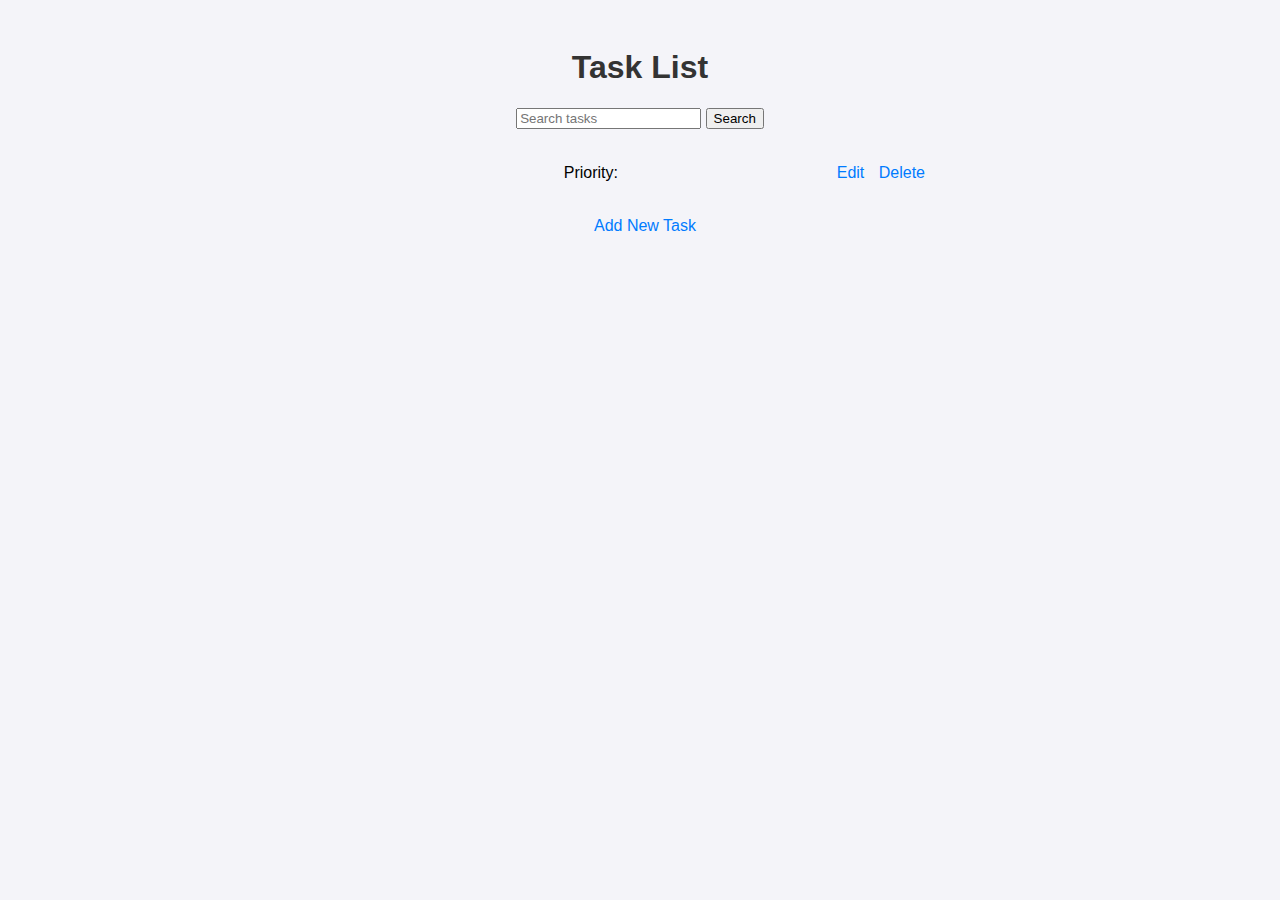
<file: src/main/resources/templates/index.html>
<!DOCTYPE html>
<html xmlns:th="http://www.w3.org/1999/xhtml">
<head>
    <title>Task List</title>
    <style>
        body {
            font-family: Arial, sans-serif;
            background-color: #f4f4f9;
            padding: 20px;
        }
        h1 {
            color: #333;
            text-align: center;
        }
        .task-list {
            max-width: 600px;
            margin: 20px auto;
        }
        .task {
            padding: 15px;
            margin: 10px 0;
            border-radius: 5px;
            display: flex;
            justify-content: space-between;
            align-items: center;
        }
        .completed {
            background-color: #d4edda;
            border-left: 5px solid #28a745;
            text-decoration: line-through;
        }
        .incomplete {
            background-color: #f8d7da;
            border-left: 5px solid #dc3545;
        }
        a {
            text-decoration: none;
            color: #007bff;
            margin-left: 10px;
        }
        a:hover {
            text-decoration: underline;
        }
    </style>
</head>
<body>
<h1>Task List</h1>

<!-- Search Bar -->
<form action="/tasks/search" method="post" style="text-align: center; margin-bottom: 20px;">
    <input type="text" name="query" placeholder="Search tasks" required>
    <button type="submit">Search</button>
</form>

<div class="task-list">
    <div th:each="task : ${tasks}" th:classappend="${task.completed} ? 'completed' : 'incomplete'" class="task">
        <span th:text="${task.description}"></span>
        <span>Priority: <span th:text="${task.priority}"></span></span>
        <div>
            <a th:href="@{/tasks/edit/{id}(id=${task.id})}">Edit</a>
            <a th:href="@{/tasks/delete/{id}(id=${task.id})}">Delete</a>
        </div>
    </div>
</div>
<a href="/tasks/add" style="display: block; text-align: center; margin-top: 20px;">Add New Task</a>
</body>
</html>
</file>
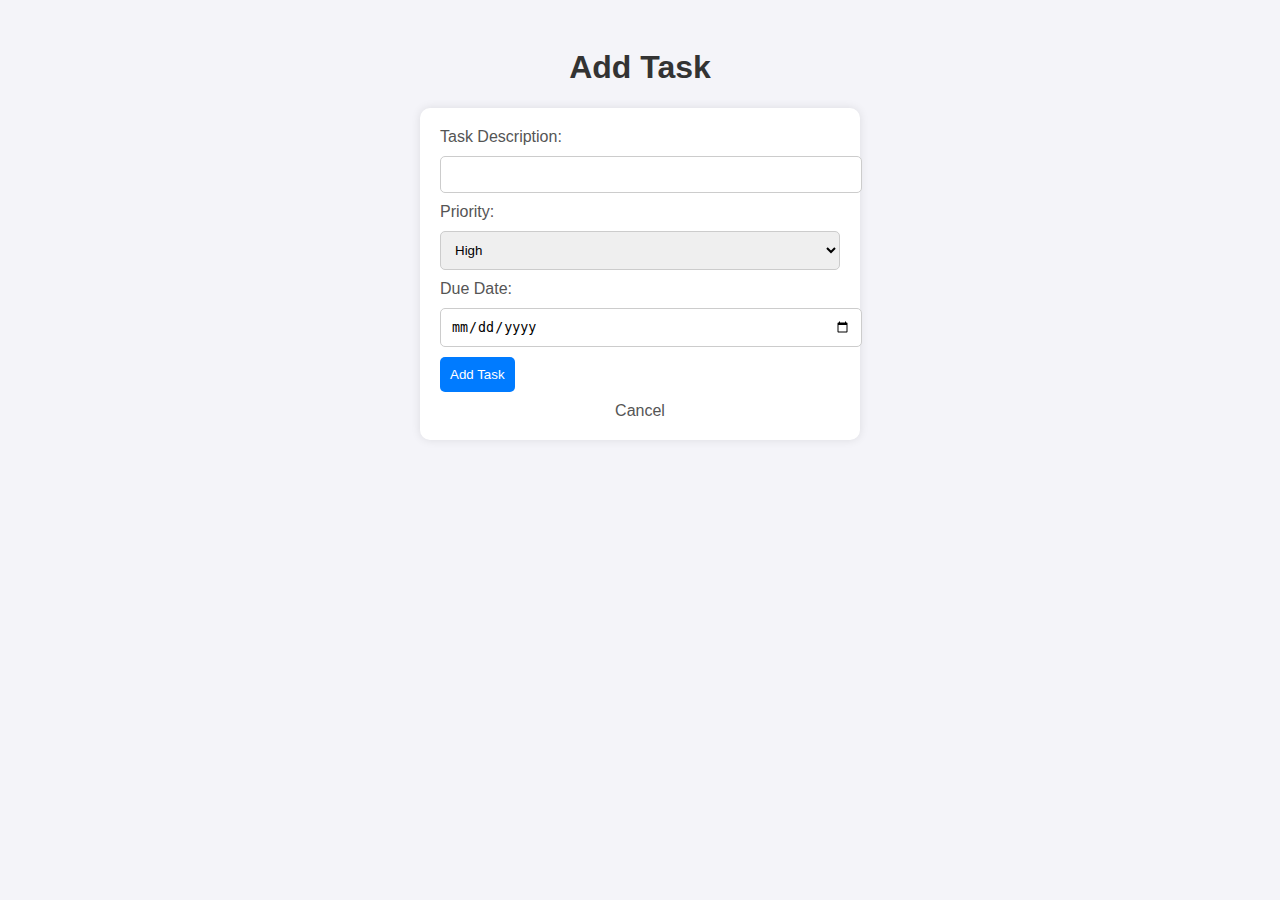
<file: src/main/resources/templates/add-task.html>
<!DOCTYPE html>
<html xmlns:th="http://www.w3.org/1999/xhtml">
<head>
    <title>Add Task</title>
    <style>
        body {
            font-family: Arial, sans-serif;
            background-color: #f4f4f9;
            padding: 20px;
        }
        h1 {
            color: #333;
            text-align: center;
        }
        form {
            max-width: 400px;
            margin: 20px auto;
            padding: 20px;
            background: #fff;
            border-radius: 10px;
            box-shadow: 0 0 10px rgba(0, 0, 0, 0.1);
        }
        label {
            font-size: 16px;
            color: #555;
        }
        input[type="text"], select, input[type="date"] {
            width: 100%;
            margin: 10px 0;
            padding: 10px;
            border: 1px solid #ccc;
            border-radius: 5px;
        }
        button {
            background-color: #007bff;
            color: white;
            border: none;
            border-radius: 5px;
            padding: 10px;
            cursor: pointer;
        }
        button:hover {
            background-color: #0056b3;
        }
        .cancel-link {
            display: block;
            text-align: center;
            color: #555;
            text-decoration: none;
            margin-top: 10px;
        }
        .cancel-link:hover {
            text-decoration: underline;
        }
    </style>
</head>
<body>
<h1>Add Task</h1>
<form action="/tasks/add" method="post">
    <label for="description">Task Description:</label>
    <input type="text" id="description" name="description" required>

    <label for="priority">Priority:</label>
    <select id="priority" name="priority" required>
        <option value="High">High</option>
        <option value="Medium">Medium</option>
        <option value="Low">Low</option>
    </select>

    <label for="dueDate">Due Date:</label>
    <input type="date" id="dueDate" name="dueDate" required>

    <button type="submit">Add Task</button>
    <a href="/tasks" class="cancel-link">Cancel</a>
</form>
</body>
</html>
</file>
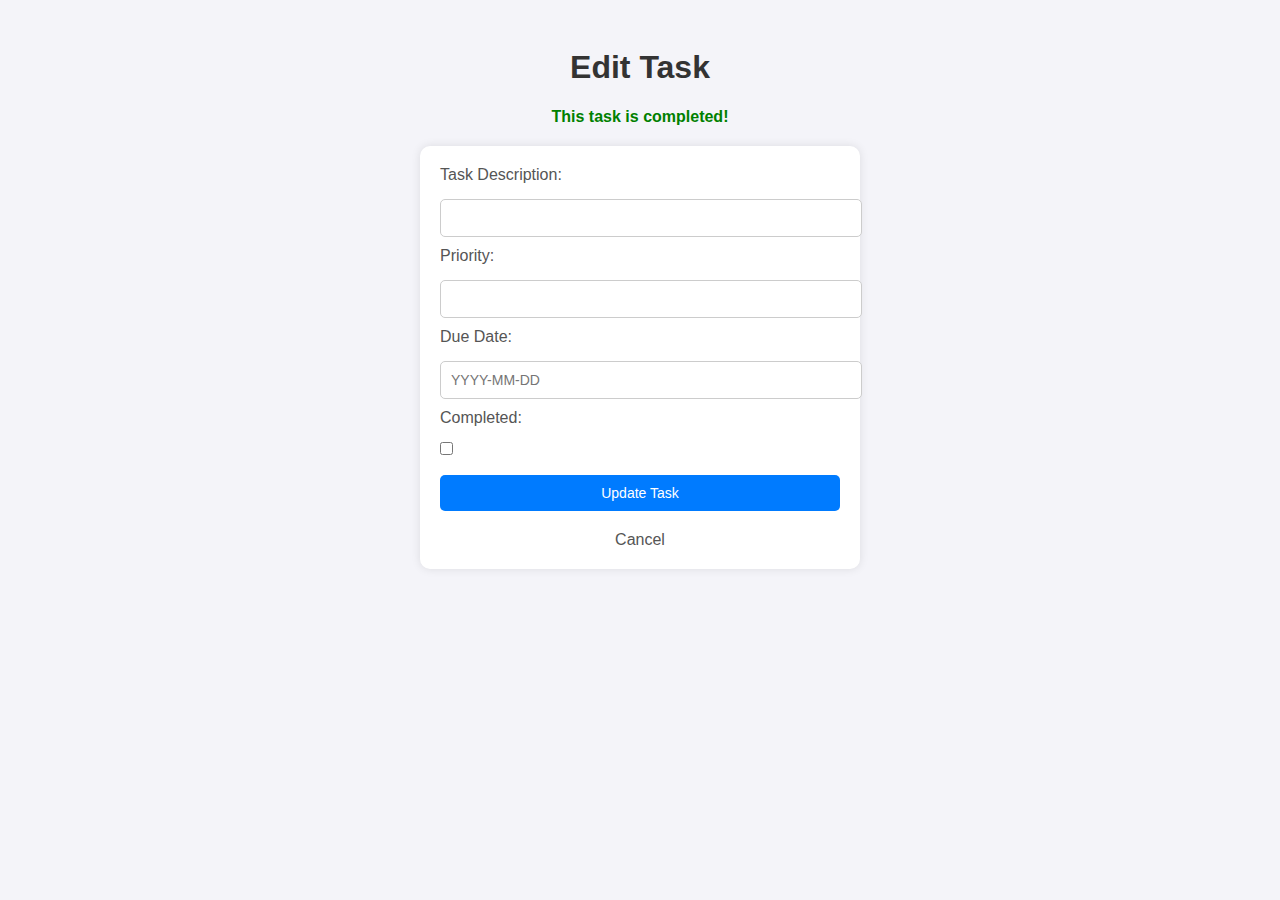
<file: src/main/resources/templates/edit-task.html>
<!DOCTYPE html>
<html xmlns:th="http://www.thymeleaf.org">
<head>
    <title>Edit Task</title>
    <style>
        body {
            font-family: Arial, sans-serif;
            background-color: #f4f4f9;
            padding: 20px;
        }
        h1 {
            color: #333;
            text-align: center;
        }
        form {
            max-width: 400px;
            margin: 20px auto;
            padding: 20px;
            background: #fff;
            border-radius: 10px;
            box-shadow: 0 0 10px rgba(0, 0, 0, 0.1);
        }
        .completed-message {
            text-align: center;
            margin: 20px 0;
            color: green;
            font-weight: bold;
        }
        label {
            font-size: 16px;
            color: #555;
            display: block;
            margin-bottom: 5px;
        }
        input[type="text"],
        input[type="checkbox"],
        button {
            width: 100%;
            margin: 10px 0;
            padding: 10px;
            font-size: 14px;
        }
        input[type="text"] {
            border: 1px solid #ccc;
            border-radius: 5px;
        }
        input[type="checkbox"] {
            width: auto;
            display: inline-block;
            margin-right: 10px;
        }
        button {
            background-color: #007bff;
            color: white;
            border: none;
            border-radius: 5px;
            cursor: pointer;
            padding: 10px;
        }
        button:hover {
            background-color: #0056b3;
        }
        .cancel-link {
            display: block;
            text-align: center;
            color: #555;
            text-decoration: none;
            margin-top: 10px;
        }
        .cancel-link:hover {
            text-decoration: underline;
        }
    </style>
</head>
<body>
<h1>Edit Task</h1>
<div th:if="${task.completed}" class="completed-message">This task is completed!</div>
<form action="/tasks/edit" method="post">
    <input type="hidden" id="id" name="id" th:value="${task.id}">

    <label for="description">Task Description:</label>
    <input type="text" id="description" name="description" th:value="${task.description}" required>

    <label for="priority">Priority:</label>
    <input type="text" id="priority" name="priority" th:value="${task.priority}" required>

    <label for="dueDate">Due Date:</label>
    <input type="text" id="dueDate" name="dueDate" th:value="${task.dueDate}" placeholder="YYYY-MM-DD" required>

    <label for="completed">Completed:</label>
    <input type="checkbox" id="completed" name="completed" th:checked="${task.completed}">

    <button type="submit">Update Task</button>
    <a href="/tasks" class="cancel-link">Cancel</a>
</form>

</body>
</html>
</file>
